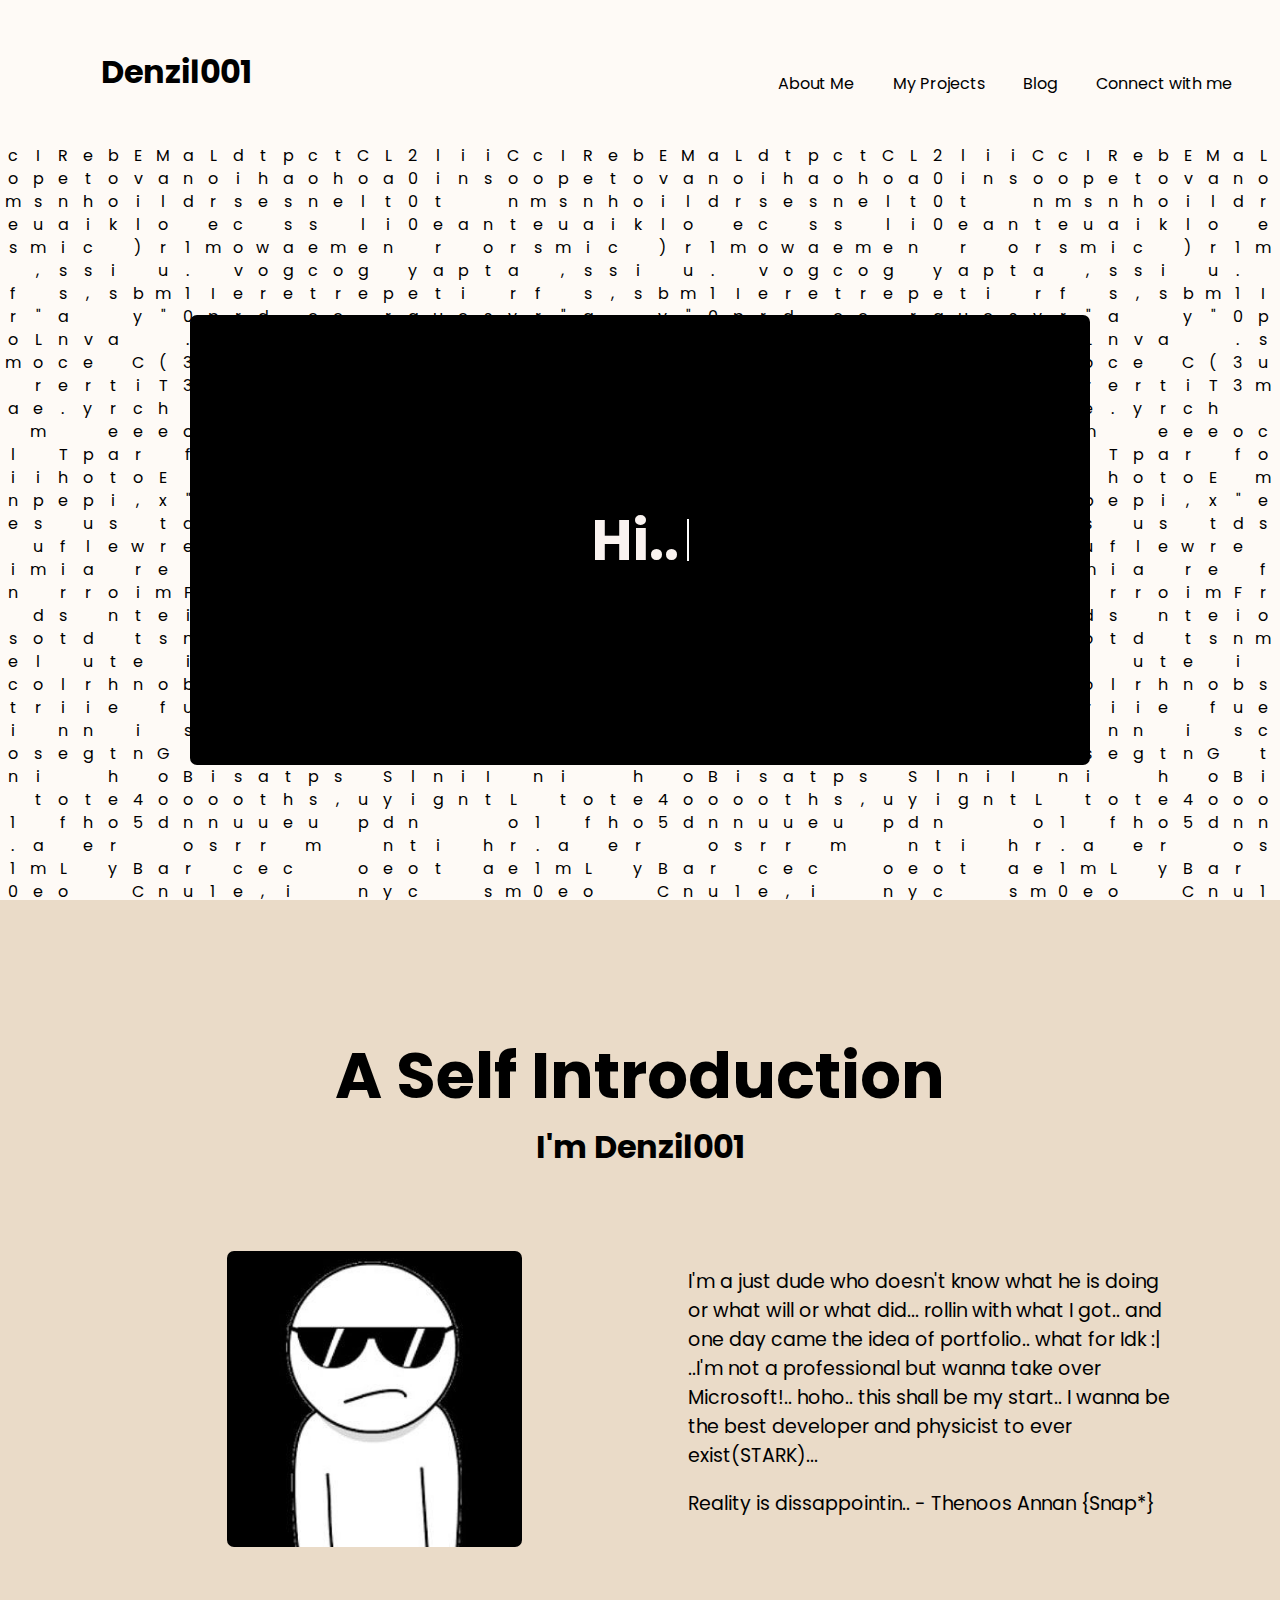
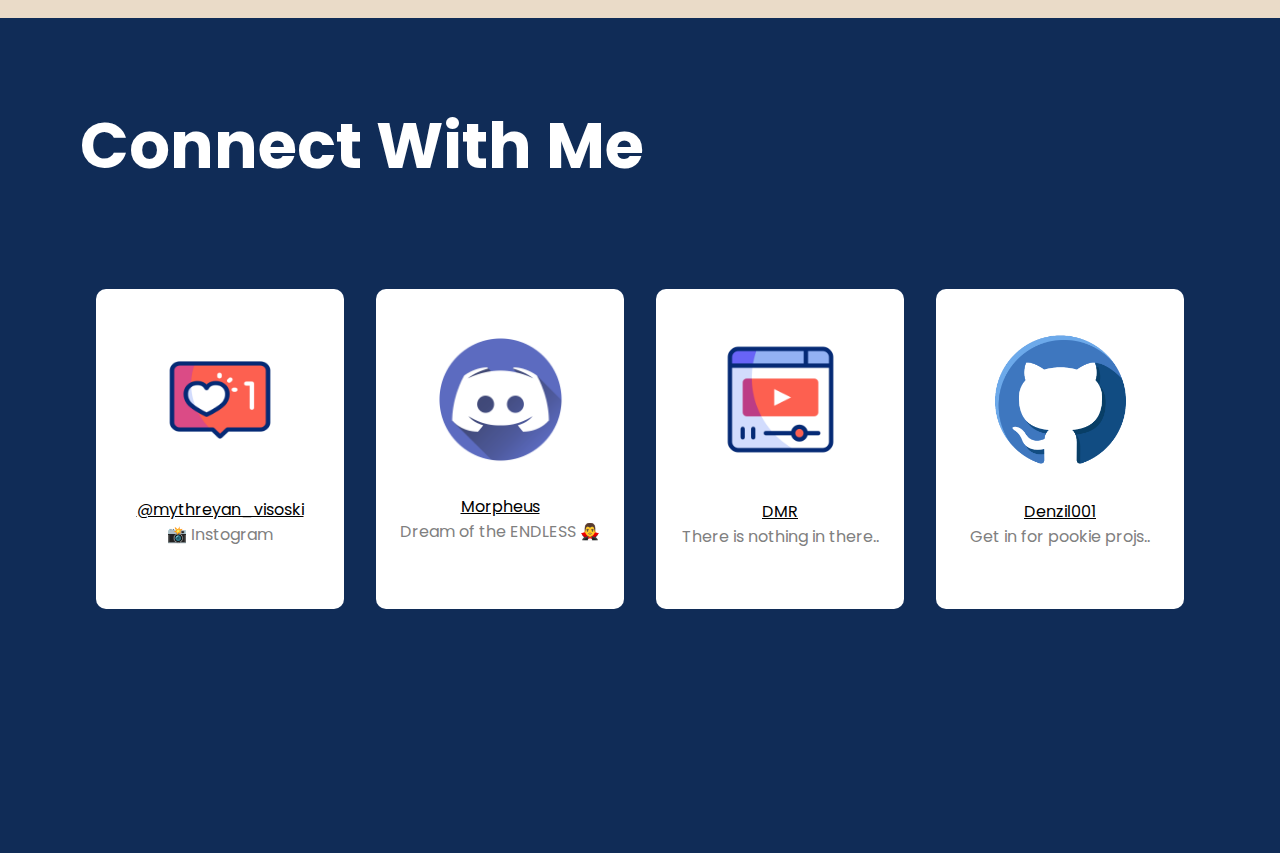
<file: index.html>
<!DOCTYPE html>
<html lang="en">
<head>
    <meta charset="UTF-8">
    <meta name="viewport" content="width=device-width, initial-scale=1.0">
    <title>Denzil001 | Portfolio</title>
    <link rel="stylesheet" href="./static/style.css">
    <link rel="icon" type="image/x-icon" href="./static/images/logo.jpg">
</head>
<body>
    <section class="home">
        <nav>
            <div>
                <div class="logo">
                    <!--<img src="./static/images/logo.jpg">-->
                    <h1>Denzil001</h1>
                </div>
                <div class="navbar">
                    <a class="idk" href="#about">About Me</a>
                    <a href="#">My Projects</a>
                   <a href="#">Blog</a>
                    <a class="idk" href="#contact">Connect with me</a>
                </div>
            </div>
        </nav>
        <div class="bg">
            <span>Contrary to popular belief, Lorem Ipsum is not simply random text. It has roots in a piece of classical Latin literature from 45 BC, making it over 2000 years old. Richard McClintock, a Latin professor at Hampden-Sydney College in Virginia, looked up one of the more obscure Latin words, consectetur, from a Lorem Ipsum passage, and going through the cites of the word in classical literature, discovered the undoubtable source. Lorem Ipsum comes from sections 1.10.32 and 1.10.33 of "de Finibus Bonorum et Malorum" (The Extremes of Good and Evil) by Cicero, written in 45 BC. This book is a treatise on the theory of ethics, very popular during the Renaissance. The first line of Lorem Ipsum, "Lorem ipsum dolor sit amet..", comes from a line in section 1.10.32.</span>
            <span>Contrary to popular belief, Lorem Ipsum is not simply random text. It has roots in a piece of classical Latin literature from 45 BC, making it over 2000 years old. Richard McClintock, a Latin professor at Hampden-Sydney College in Virginia, looked up one of the more obscure Latin words, consectetur, from a Lorem Ipsum passage, and going through the cites of the word in classical literature, discovered the undoubtable source. Lorem Ipsum comes from sections 1.10.32 and 1.10.33 of "de Finibus Bonorum et Malorum" (The Extremes of Good and Evil) by Cicero, written in 45 BC. This book is a treatise on the theory of ethics, very popular during the Renaissance. The first line of Lorem Ipsum, "Lorem ipsum dolor sit amet..", comes from a line in section 1.10.32.</span>
            <span>Contrary to popular belief, Lorem Ipsum is not simply random text. It has roots in a piece of classical Latin literature from 45 BC, making it over 2000 years old. Richard McClintock, a Latin professor at Hampden-Sydney College in Virginia, looked up one of the more obscure Latin words, consectetur, from a Lorem Ipsum passage, and going through the cites of the word in classical literature, discovered the undoubtable source. Lorem Ipsum comes from sections 1.10.32 and 1.10.33 of "de Finibus Bonorum et Malorum" (The Extremes of Good and Evil) by Cicero, written in 45 BC. This book is a treatise on the theory of ethics, very popular during the Renaissance. The first line of Lorem Ipsum, "Lorem ipsum dolor sit amet..", comes from a line in section 1.10.32.</span>
            <span>Contrary to popular belief, Lorem Ipsum is not simply random text. It has roots in a piece of classical Latin literature from 45 BC, making it over 2000 years old. Richard McClintock, a Latin professor at Hampden-Sydney College in Virginia, looked up one of the more obscure Latin words, consectetur, from a Lorem Ipsum passage, and going through the cites of the word in classical literature, discovered the undoubtable source. Lorem Ipsum comes from sections 1.10.32 and 1.10.33 of "de Finibus Bonorum et Malorum" (The Extremes of Good and Evil) by Cicero, written in 45 BC. This book is a treatise on the theory of ethics, very popular during the Renaissance. The first line of Lorem Ipsum, "Lorem ipsum dolor sit amet..", comes from a line in section 1.10.32.</span>
            <span>Contrary to popular belief, Lorem Ipsum is not simply random text. (The Extremes of Good and Evil)</span>
            <span>Contrary to popular belief, Lorem Ipsum is not simply random text. It has roots in a piece of classical Latin literature from 45 BC, making it over 2000 years old. Richard McClintock, a Latin professor at Hampden-Sydney College in Virginia, looked up one of the more obscure Latin words, consectetur, from a Lorem Ipsum passage, and going through the cites of the word in classical literature, discovered the undoubtable source. Lorem Ipsum comes from sections 1.10.32 and 1.10.33 of "de Finibus Bonorum et Malorum" (The Extremes of Good and Evil) by Cicero, written in 45 BC. This book is a treatise on the theory of ethics, very popular during the Renaissance. The first line of Lorem Ipsum, "Lorem ipsum dolor sit amet..", comes from a line in section 1.10.32.</span>
            <span>Contrary to popular belief, Lorem Ipsum is not simply random text. It has roots in a piece of classical Latin literature from 45 BC, making it over 2000 years old. Richard McClintock, a Latin professor at Hampden-Sydney College in Virginia, looked up one of the more obscure Latin words, consectetur, from a Lorem Ipsum passage, and going through the cites of the word in classical literature, discovered the undoubtable source. Lorem Ipsum comes from sections 1.10.32 and 1.10.33 of "de Finibus Bonorum et Malorum" (The Extremes of Good and Evil) by Cicero, written in 45 BC. This book is a treatise on the theory of ethics, very popular during the Renaissance. The first line of Lorem Ipsum, "Lorem ipsum dolor sit amet..", comes from a line in section 1.10.32.</span>
            <span>Contrary to popular belief, Lorem Ipsum is not simply random text. It has roots in a piece of classical Latin literature from 45 BC, making it over 2000 years old. Richard McClintock, a Latin professor at Hampden-Sydney College in Virginia, looked up one of the more obscure Latin words, consectetur, from a Lorem Ipsum passage, and going through the cites of the word in classical literature, discovered the undoubtable source. Lorem Ipsum comes from sections 1.10.32 and 1.10.33 of "de Finibus Bonorum et Malorum" (The Extremes of Good and Evil) by Cicero, written in 45 BC. This book is a treatise on the theory of ethics, very popular during the Renaissance. The first line of Lorem Ipsum, "Lorem ipsum dolor sit amet..", comes from a line in section 1.10.32.</span>
            <span>Contrary to popular belief, Lorem Ipsum is not simply random text. It has roots in a piece of classical Latin literature from 45 BC, making it over 2000 years old. Richard McClintock, a Latin professor at Hampden-Sydney College in Virginia, looked up one of the more obscure Latin words, consectetur, from a Lorem Ipsum passage, and going through the cites of the word in classical literature, discovered the undoubtable source. Lorem Ipsum comes from sections 1.10.32 and 1.10.33 of "de Finibus Bonorum et Malorum" (The Extremes of Good and Evil) by Cicero, written in 45 BC. This book is a treatise on the theory of ethics, very popular during the Renaissance. The first line of Lorem Ipsum, "Lorem ipsum dolor sit amet..", comes from a line in section 1.10.32.</span>
            <span>Contrary to popular belief, Lorem Ipsum is not simply random text. It has roots in a piece of classical Latin literature from 45 BC, making it over 2000 years old. Richard McClintock, a Latin professor at Hampden-Sydney College in Virginia, looked up one of the more obscure Latin words, consectetur, from a Lorem Ipsum passage, and going through the cites of the word in classical literature, discovered the undoubtable source. Lorem Ipsum comes from sections 1.10.32 and 1.10.33 of "de Finibus Bonorum et Malorum" (The Extremes of Good and Evil) by Cicero, written in 45 BC. This book is a treatise on the theory of ethics, very popular during the Renaissance. The first line of Lorem Ipsum, "Lorem ipsum dolor sit amet..", comes from a line in section 1.10.32.</span>
            <span>Contrary to popular belief, Lorem Ipsum is not simply random text. It has roots in a piece of classical Latin literature from 45 BC, making it over 2000 years old. Richard McClintock, a Latin professor at Hampden-Sydney College in Virginia, looked up one of the more obscure Latin words, consectetur, from a Lorem Ipsum passage, and going through the cites of the word in classical literature, discovered the undoubtable source. Lorem Ipsum comes from sections 1.10.32 and 1.10.33 of "de Finibus Bonorum et Malorum" (The Extremes of Good and Evil) by Cicero, written in 45 BC. This book is a treatise on the theory of ethics, very popular during the Renaissance. The first line of Lorem Ipsum, "Lorem ipsum dolor sit amet..", comes from a line in section 1.10.32.</span>
            <span>Contrary to popular belief, Lorem Ipsum is not simply random text. It has roots in a piece of classical Latin literature from 45 BC, making it over 2000 years old. Richard McClintock, a Latin professor at Hampden-Sydney College in Virginia, looked up one of the more obscure Latin words, consectetur, from a Lorem Ipsum passage, and going through the cites of the word in classical literature, discovered the undoubtable source. Lorem Ipsum comes from sections 1.10.32 and 1.10.33 of "de Finibus Bonorum et Malorum" (The Extremes of Good and Evil) by Cicero, written in 45 BC. This book is a treatise on the theory of ethics, very popular during the Renaissance. The first line of Lorem Ipsum, "Lorem ipsum dolor sit amet..", comes from a line in section 1.10.32.</span>
            <span>Contrary to popular belief, Lorem Ipsum is not simply random text. It has roots in a piece of classical Latin literature from 45 BC, making it over 2000 years old. Richard McClintock, a Latin professor at Hampden-Sydney College in Virginia, looked up one of the more obscure Latin words, consectetur, from a Lorem Ipsum passage, and going through the cites of the word in classical literature, discovered the undoubtable source. Lorem Ipsum comes from sections 1.10.32 and 1.10.33 of "de Finibus Bonorum et Malorum" (The Extremes of Good and Evil) by Cicero, written in 45 BC. This book is a treatise on the theory of ethics, very popular during the Renaissance. The first line of Lorem Ipsum, "Lorem ipsum dolor sit amet..", comes from a line in section 1.10.32.</span>
            <span>Contrary to popular belief, Lorem Ipsum is not simply random text. It has roots in a piece of classical Latin literature from 45 BC, making it over 2000 years old. Richard McClintock, a Latin professor at Hampden-Sydney College in Virginia, looked up one of the more obscure Latin words, consectetur, from a Lorem Ipsum passage, and going through the cites of the word in classical literature, discovered the undoubtable source. Lorem Ipsum comes from sections 1.10.32 and 1.10.33 of "de Finibus Bonorum et Malorum" (The Extremes of Good and Evil) by Cicero, written in 45 BC. This book is a treatise on the theory of ethics, very popular during the Renaissance. The first line of Lorem Ipsum, "Lorem ipsum dolor sit amet..", comes from a line in section 1.10.32.</span>
            <span>Contrary to popular belief, Lorem Ipsum is not simply random text. It has roots in a piece of classical Latin literature from 45 BC, making it over 2000 years old. Richard McClintock, a Latin professor at Hampden-Sydney College in Virginia, looked up one of the more obscure Latin words, consectetur, from a Lorem Ipsum passage, and going through the cites of the word in classical literature, discovered the undoubtable source. Lorem Ipsum comes from sections 1.10.32 and 1.10.33 of "de Finibus Bonorum et Malorum" (The Extremes of Good and Evil) by Cicero, written in 45 BC. This book is a treatise on the theory of ethics, very popular during the Renaissance. The first line of Lorem Ipsum, "Lorem ipsum dolor sit amet..", comes from a line in section 1.10.32.</span>
            <span>Contrary to popular belief, Lorem Ipsum is not simply random text. It has roots in a piece of classical Latin literature from 45 BC, making it over 2000 years old. Richard McClintock, a Latin professor at Hampden-Sydney College in Virginia, looked up one of the more obscure Latin words, consectetur, from a Lorem Ipsum passage, and going through the cites of the word in classical literature, discovered the undoubtable source. Lorem Ipsum comes from sections 1.10.32 and 1.10.33 of "de Finibus Bonorum et Malorum" (The Extremes of Good and Evil) by Cicero, written in 45 BC. This book is a treatise on the theory of ethics, very popular during the Renaissance. The first line of Lorem Ipsum, "Lorem ipsum dolor sit amet..", comes from a line in section 1.10.32.</span>
            <span>Contrary to popular belief, Lorem Ipsum is not simply random text. It has roots in a piece of classical Latin literature from 45 BC, making it over 2000 years old. Richard McClintock, a Latin professor at Hampden-Sydney College in Virginia, looked up one of the more obscure Latin words, consectetur, from a Lorem Ipsum passage, and going through the cites of the word in classical literature, discovered the undoubtable source. Lorem Ipsum comes from sections 1.10.32 and 1.10.33 of "de Finibus Bonorum et Malorum" (The Extremes of Good and Evil) by Cicero, written in 45 BC. This book is a treatise on the theory of ethics, very popular during the Renaissance. The first line of Lorem Ipsum, "Lorem ipsum dolor sit amet..", comes from a line in section 1.10.32.</span>
        </div>
        <div class="animate">
            <div class="typing-container">
                <span id="sentence" class="sentence"></span>
                <span class="input-cursor"></span>
            </div>
        </div>
    </section>
    <section id="about" class="about">
        <h1 class="title">A Self Introduction</h1>
        <h1 class="sub-title">I'm Denzil001</h1>
        <div class="content">
            <div class="left">
                <img src="./static/images/profile.jpg" alt="profile">
            </div>
            <div class="right">
                <p>I'm a just dude who doesn't know what he is doing or what will or what did... rollin with what I got.. and one day came the idea of portfolio.. what for Idk :|  ..I'm not a professional but wanna take over Microsoft!.. hoho.. this shall be my start.. I wanna be the best developer and physicist to ever exist(STARK)... </p>
                <p>Reality is dissappointin.. - Thenoos Annan {Snap*}</p>
            </div>
        </div>
    </section>
    <section id="contact" class="contact">
        <h1 class="title">Connect With Me</h1>
        <div class="media">
            <div class="card" id="card-1">
                <img src="./static/images/insta.gif" style="width:140px;height:130px;">
                <div style="display: flex; flex-direction: column; text-align: center;">
                    <a href="https://www.instagram.com/mythreyan_visoski">@mythreyan_visoski</a>
                    <span style="color: #808080;">📸 Instogram</span>
                </div>
            </div>
            <div class="card" id="card-2">
                <img src="./static/images/discord.png" style="width:125px;height:125px;">
                <div style="display: flex; flex-direction: column; text-align: center;">
                    <a href="https://discordapp.com/users/811787072255819846">Morpheus</a>
                    <span style="color: #808080;">Dream of the ENDLESS 🧛‍♂️</span>
                </div>
            </div>
            <div class="card" id="card-3">
                <img src="./static/images/youtube.gif" style="width:135px;height:135px;">
                <div style="display: flex; flex-direction: column; text-align: center;">
                    <a href="https://www.youtube.com/@the_who_knocks">DMR</a>
                    <span style="color: #808080;">There is nothing in there..</span>
                </div>
            </div>
            <div class="card" id="card-4">
                <img src="./static/images/social.png" style="width:135px;height:135px;">
                <div style="display: flex; flex-direction: column; text-align: center;">
                    <a href="https://github.com/Denzil001">Denzil001</a>
                    <span style="color: #808080;">Get in for pookie projs..</span>
                </div>
            </div>
        </div>
    </section>
</body>
<script src="https://code.jquery.com/jquery-3.6.0.min.js"></script>
<script src="script.js"></script>
</html>
</file>
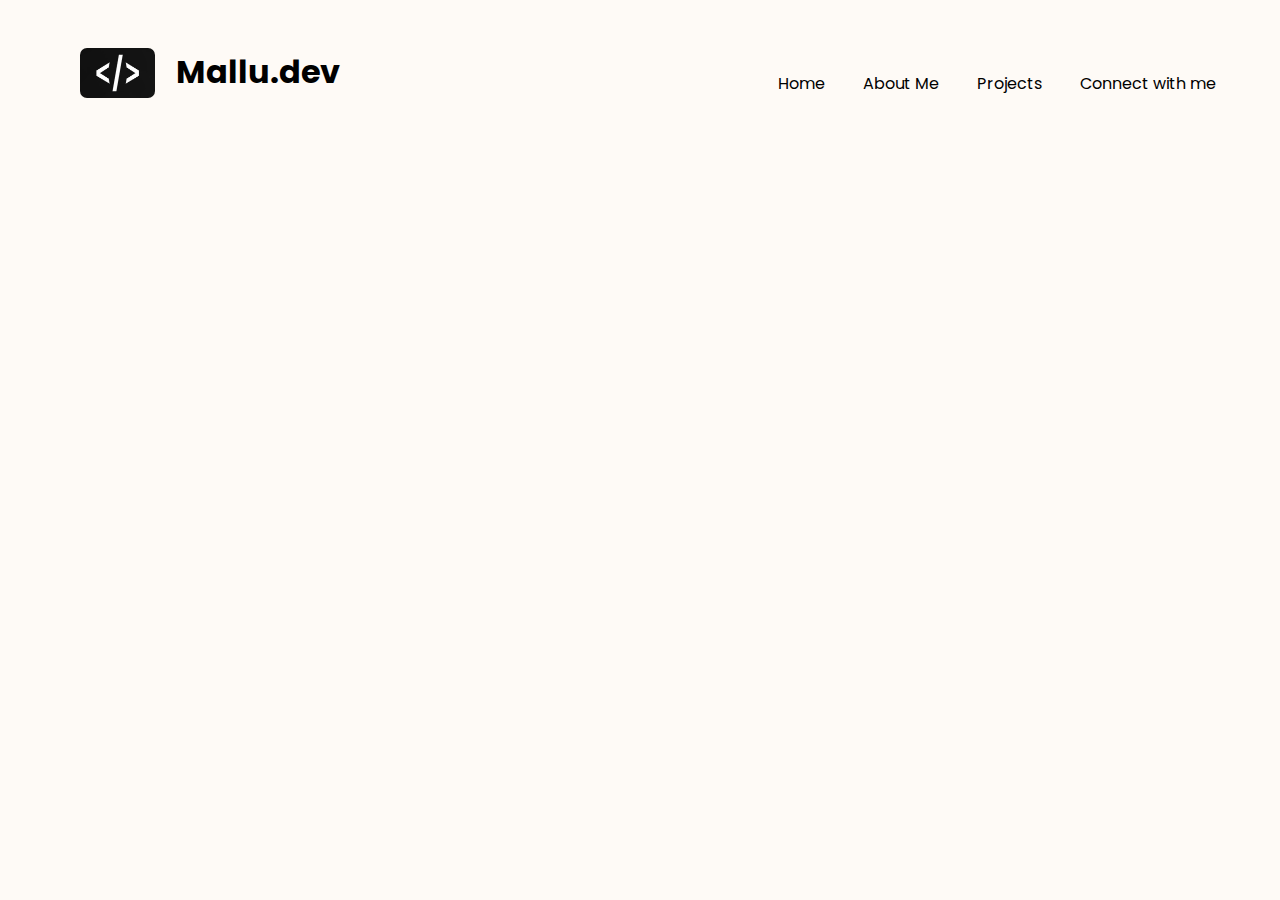
<file: pages/blog.html>
<!DOCTYPE html>
<html lang="en">
<head>
    <meta charset="UTF-8">
    <meta name="viewport" content="width=device-width, initial-scale=1.0">
    <title>Mallu.Dev | Blog</title>
    <link rel="stylesheet" href="/static/blog.css">
    <link rel="icon" type="image/x-icon" href="./static/images/logo.jpg">
</head>
<body>
    <section class="home">
        <nav>
            <div>
                <div class="logo">
                    <img src="/static/images/logo.jpg">
                    <h1>Mallu.dev</h1>
                </div>
                <div class="navbar">
                    <a href="/index.html">Home</a>
                    <a href="/index.html#about">About Me</a>
                   <a href="./projects.html">Projects</a>
                    <a href="/index.html#contact">Connect with me</a>
                </div>
            </div>
        </nav>
    </section>
</body>
</html>
</file>
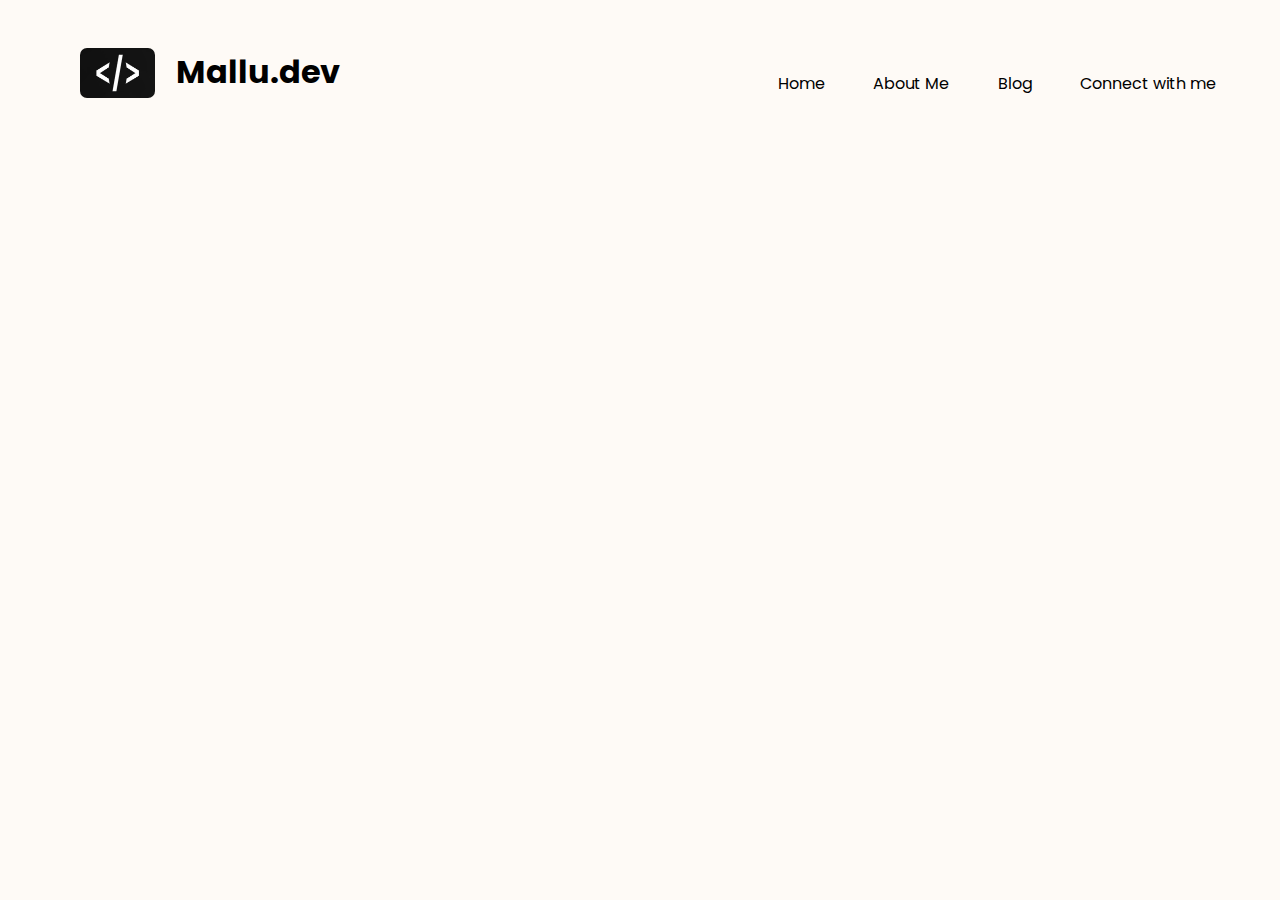
<file: pages/projects.html>
<!DOCTYPE html>
<html lang="en">
<head>
    <meta charset="UTF-8">
    <meta name="viewport" content="width=device-width, initial-scale=1.0">
    <title>Mallu.Dev | Projects</title>
    <link rel="stylesheet" href="/static/projects.css">
    <link rel="icon" type="image/x-icon" href="./static/images/logo.jpg">
</head>
<body>
    <section class="home">
        <nav>
            <div>
                <div class="logo">
                    <img src="/static/images/logo.jpg">
                    <h1>Mallu.dev</h1>
                </div>
                <div class="navbar">
                    <a href="/index.html">Home</a>
                    <a href="/index.html#about">About Me</a>
                   <a href="./blog.html">Blog</a>
                    <a href="/index.html#contact">Connect with me</a>
                </div>
            </div>
        </nav>
    </section>
</body>
</html>
</file>
<file: static/style.css>
@import url('https://fonts.googleapis.com/css?family=Poppins:400,700,900');

* {
    margin: 0;
    padding: 0;
    text-decoration: none;
    font-family: 'Poppins', sans-serif;
    scroll-behavior: smooth;
}   

nav {
    padding: 3em;
    width: 100%;
    background-color: transparent;
}

nav div {
    display: flex;
    flex-direction: row;
    justify-content: space-between;
    width: 100%;
}

.logo {
    display: flex;
    flex-direction: row;
    background-color: transparent;
    padding-left: 2em;
    justify-content: flex-start;
}

.logo h1 {
    transform: translateX(5px);
    padding-left: 0.5em;
    font-size: 2em;
    animation: tracking-in-expand 0.7s cubic-bezier(0.215, 0.610, 0.355, 1.000) both;
}

@keyframes tracking-in-expand {
    0% {
      letter-spacing: -0.5em;
      opacity: 0;
    }
    40% {
      opacity: 0.6;
    }
    100% {
      opacity: 1;
    }
}  

img {
    border-radius: 7px;
    width: 75px;
    height: 50px;
}

.navbar {
    display: flex;
    flex-direction: row;
    padding-right: 6em;
    width: 65%;
    gap: 1em;
}

.navbar a {
    color: black;
    transform: translateY(23px);
    transition: all 0.5s ease;
}

.navbar a:hover {
    background-color: aquamarine;
    transform: translateY(0);
    padding: 0.7em;
}

.home {
    display: flex;
    background-color: #FEFAF6;
    height: 100vh;
    overflow: hidden;
    flex-direction: column;
}  

.animate {
    position: absolute;
    align-self: center;
    bottom: 15%;
    background-color: black;
    height: 50vh;
    width: 100vh;
    border-radius: 7px;
    animation: color-change-3x 4s linear infinite alternate both, scale-up-center 0.4s cubic-bezier(0.390, 0.575, 0.565, 1.000) both;
    display: flex;
    justify-content: center;
    text-align: center;
    font-weight: bolder;
    color: white;
    font-size: 3.5em;
    overflow: hidden;
}

@keyframes color-change-3x {
    0% {
      background: #19dcea;
    }
    50% {
      background: #b22cff;
    }
    100% {
      background: #ea2222;
    }
}

@keyframes scale-up-center {
    0% {
      -webkit-transform: scale(0.5);
              transform: scale(0.5);
    }
    100% {
      -webkit-transform: scale(1);
              transform: scale(1);
    }
}

.typing-container {
    display: flex;
    justify-content: center;
    align-items: center;
}
.input-cursor {
    display: inline-block;
    width: 2px;
    height: 42px;
    background-color: white;
    margin-left: 8px;
}

@keyframes blink {
    0% {opacity: 1;}
    40% {opacity: 1;}
    60% {opacity: 0;}
    100% {opacity: 0;}
  }

.input-cursor { 
  animation: blink .6s linear infinite alternate;
}

.bg {
    display: flex;
    flex-direction: row;
}

.bg span {
    writing-mode: vertical-rl;
    text-orientation: upright;
}

.about {
    display: flex;
    background-color: #EADBC8;
    height: fit-content;
    padding: 5em;
    padding-top: 8em;
    padding-bottom: 3em;
    overflow: hidden;
    text-align: center;
    flex-direction: column;
}

.title {
    font-size: 4em;
    color: black;
}

.content{
    display: flex;
    flex-direction: row;
    justify-content: space-between;
    width: 100%;
    height: max-content;
    transform: translateY(2em);
}

.left {
    width: 100%;
    height: 100%;
    padding: 3em;
}

.left img {
    height: 75%;
    width: 60%;
}

.right {
    width: 100%;
    height: fill;
    padding: 1em;
    text-align: start;
    padding-top: 0;
    display: flex;
    flex-direction: column;
    gap: 1em;
    justify-content: center;
    font-size: 1.189999999em;
}

.contact {
    display: flex;
    background-color: #102C57;
    height: 75vh;
    padding: 5em;   
    overflow: hidden;
    color: white;
    flex-direction: column;
    gap: 2em;
}

.contact .title {
    color: white;
}

.media {
    display: flex;
    flex-direction: row;
    width: 100%;
    justify-content: space-between;
    padding-top: 3em;
}

.card {
    position: relative;
    height: 19em;
    width: 100%;
    background-color: white;
    margin: 1em;
    border-radius: 10px;
    color: black;
    padding: 1em;
    display: flex;
    flex-direction: column;
    justify-content: center;
    align-items: center;
    padding-top: 0;
    gap: 2em;
}

.card a {
    color: black;
    text-decoration: underline;
}

#card-2 {
    gap: 2em;
}

@media screen and (max-width: 768px) {
    nav div {
        display: flex;
        flex-direction: column;
    }
    
    .logo {
        display: flex;
        text-align: center;
    }
    
    .navbar {
        display: flex;
        justify-content: center;
        padding-right: 2em;
        width: 100%;
        gap: 3em;
    }

    .logo {
        padding-left: 0em;
        text-align: center;
    }

    .logo h1 {
        text-shadow: 5px 5px aquamarine;
    }

    .navbar a {
        padding-right: 0.5em;
        background-color: aquamarine;
    }

    .idk {
        display: none;
    }

    .home {
        height: 100vh;
    }

    .animate {
        height: 30vh;
        width: 45vh;
        top: 45%;
        font-size: 2.5em;
    }

    .sentence {
        font-size: 0.8em;
    }

    .sub-title {
        font-size: 1em;
    }

    .about {
        padding: 3em;
        padding-top: 5em;
        padding-bottom: 3em;
    }

    .title {
        font-size: 2em;
    }

    .content {
        display: flex;
        flex-direction: column;
        justify-content: center;
        align-items: center;
        gap: 0;
    }

    .left {
        padding-bottom: 0;
    }

    .left img {
        height: 70%;
        width: 50%;
    }

    .right {
        text-align: start;
        padding: 1em;
        padding-top: 3em;
        padding-bottom: 3em;
        font-size: 1em;
    }

    .contact {
        height: fit-content;
        padding: 3em;
        padding-left: 1.8em;
    }

    .contact .title {
        font-size: 2.5em;
        text-align: center;
    }

    .media {
        padding-top: 1em;
        display: flex;
        flex-direction: column;
    }

    .card {
        height: 18em;
        margin: 0.5em;
        padding: 0.5em;
        gap: 1em;
    }
}
</file>
<file: static/blog.css>
@import url('https://fonts.googleapis.com/css?family=Poppins:400,700,900');

* {
    margin: 0;
    padding: 0;
    text-decoration: none;
    font-family: 'Poppins', sans-serif;
    scroll-behavior: smooth;
}   

nav {
    padding: 3em;
    width: 100%;
    background-color: transparent;
}

nav div {
    display: flex;
    flex-direction: row;
    justify-content: space-between;
    width: 100%;
}

.logo {
    display: flex;
    flex-direction: row;
    background-color: transparent;
    padding-left: 2em;
    justify-content: flex-start;
}

.logo h1 {
    transform: translateX(5px);
    padding-left: 0.5em;
    font-size: 2em;
    animation: tracking-in-expand 0.7s cubic-bezier(0.215, 0.610, 0.355, 1.000) both;
}

@keyframes tracking-in-expand {
    0% {
      letter-spacing: -0.5em;
      opacity: 0;
    }
    40% {
      opacity: 0.6;
    }
    100% {
      opacity: 1;
    }
}  

img {
    border-radius: 7px;
    width: 75px;
    height: 50px;
}

.navbar {
    display: flex;
    flex-direction: row;
    padding-right: 6em;
    width: 65%;
}

.navbar a {
    padding-right: 1em;
    color: black;
    transform: translateY(23px);
}

.home {
    display: flex;
    background-color: #FEFAF6;
    height: 100vh;
    overflow: hidden;
    flex-direction: column;
}
</file>
<file: static/projects.css>
@import url('https://fonts.googleapis.com/css?family=Poppins:400,700,900');

* {
    margin: 0;
    padding: 0;
    text-decoration: none;
    font-family: 'Poppins', sans-serif;
    scroll-behavior: smooth;
}   

nav {
    padding: 3em;
    width: 100%;
    background-color: transparent;
}

nav div {
    display: flex;
    flex-direction: row;
    justify-content: space-between;
    width: 100%;
}

.logo {
    display: flex;
    flex-direction: row;
    background-color: transparent;
    padding-left: 2em;
    justify-content: flex-start;
}

.logo h1 {
    transform: translateX(5px);
    padding-left: 0.5em;
    font-size: 2em;
    animation: tracking-in-expand 0.7s cubic-bezier(0.215, 0.610, 0.355, 1.000) both;
}

@keyframes tracking-in-expand {
    0% {
      letter-spacing: -0.5em;
      opacity: 0;
    }
    40% {
      opacity: 0.6;
    }
    100% {
      opacity: 1;
    }
}  

img {
    border-radius: 7px;
    width: 75px;
    height: 50px;
}

.navbar {
    display: flex;
    flex-direction: row;
    padding-right: 6em;
    width: 65%;
}

.navbar a {
    padding-right: 1em;
    color: black;
    transform: translateY(23px);
}

.home {
    display: flex;
    background-color: #FEFAF6;
    height: 100vh;
    overflow: hidden;
    flex-direction: column;
}
</file>
